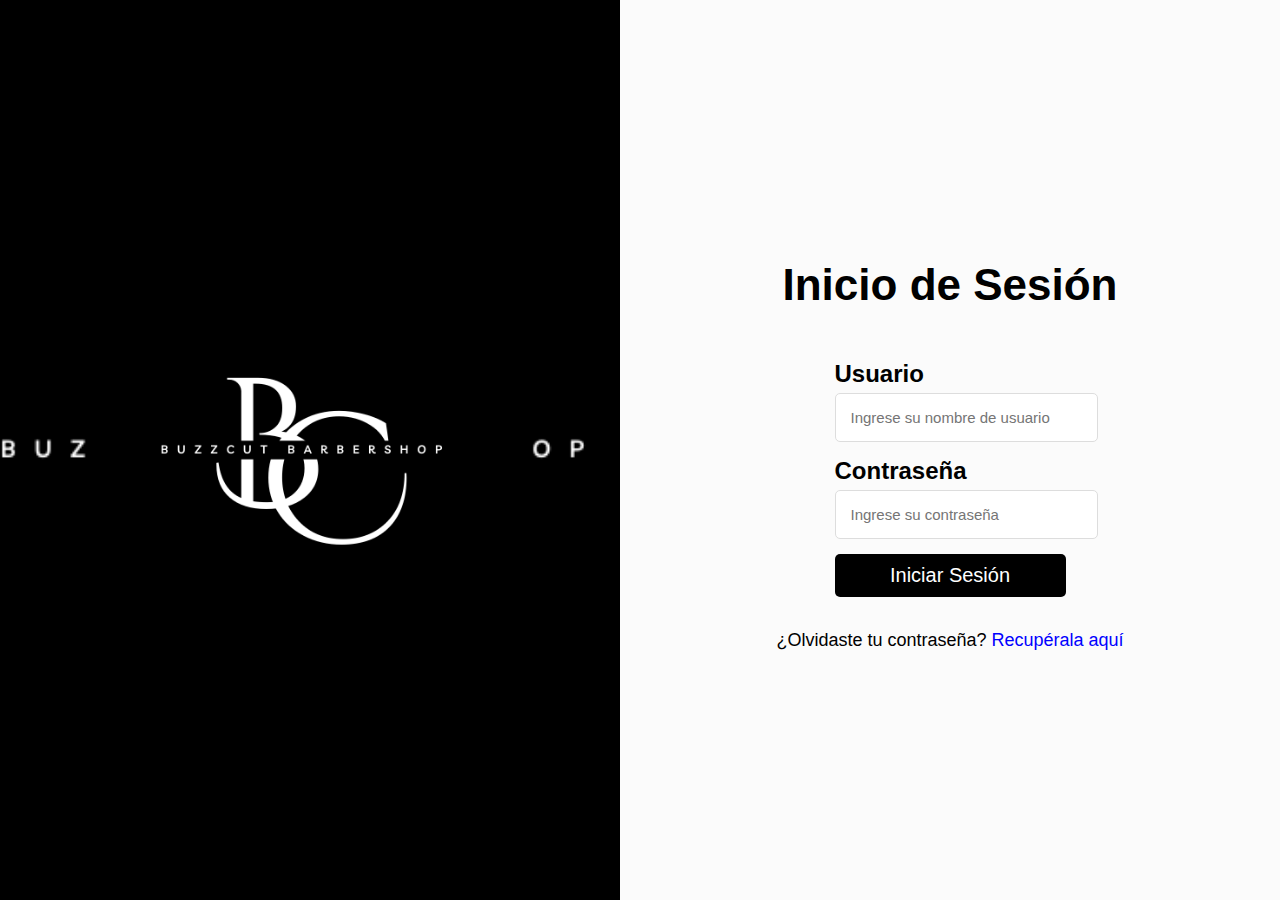
<file: index.html>
<!DOCTYPE html>
<html lang="es">
<head>
    <meta charset="UTF-8">
    <meta name="viewport" content="width=device-width, initial-scale=1.0">
    <title>Inicio de Sesión - BuzzCut BarberShop</title>
    <link rel="stylesheet" href="style.css">
</head>
<body>
    <div class="container">
        <div class="left-section">
            <img src="images/buzzcut.png" alt="Logo de BuzzCut" class="logo">
        </div>
        <div class="right-section">
            <h1>Inicio de Sesión</h1>
            <form class="login-form" id="loginForm">
                <div class="form-group">
                    <label for="username">Usuario</label>
                    <input type="text" id="username" placeholder="Ingrese su nombre de usuario" required>
                </div>
                <div class="form-group">
                    <label for="password">Contraseña</label>
                    <input type="password" id="password" placeholder="Ingrese su contraseña" required>
                </div>
                <button type="submit" class="btn-submit">Iniciar Sesión</button>
            </form>
            <div class="login-footer">
                <p>¿Olvidaste tu contraseña? <a href="#">Recupérala aquí</a></p>
            </div>
        </div>
    </div>
    <script src="funcionalidad.js"></script>
</body>
</html>
</file>
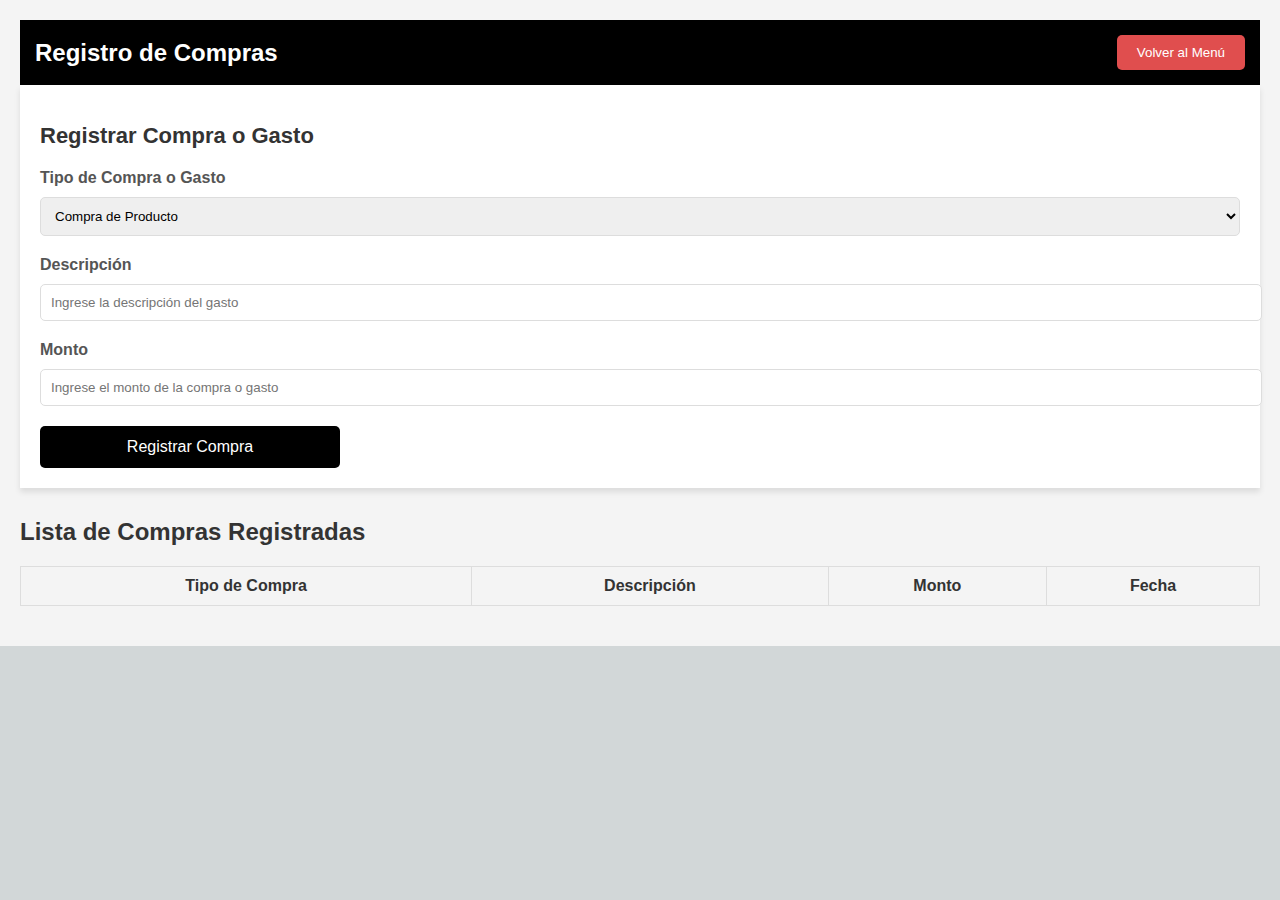
<file: html/compras.html>
<!DOCTYPE html>
<html lang="es">
<head>
    <meta charset="UTF-8">
    <meta name="viewport" content="width=device-width, initial-scale=1.0">
    <title>Registro de Compras - BuzzCut BarberShop</title>
    <link rel="stylesheet" href="../style.css">
</head>
<body>
    <div class="compras-container">
        <header class="compras-header">
            <h1>Registro de Compras</h1>
            <button onclick="location.href='menu.html'" class="back-button">Volver al Menú</button>
        </header>

        <main class="compras-main">
            <section class="registro-compra">
                <h2>Registrar Compra o Gasto</h2>
                <form id="compraForm">
                    <div class="form-group">
                        <label for="tipoCompra">Tipo de Compra o Gasto</label>
                        <select id="tipoCompra" required>
                            <option value="producto">Compra de Producto</option>
                            <option value="servicios_publicos">Pago de Servicios Públicos</option>
                            <option value="arrendamiento">Pago de Arrendamiento</option>
                            <option value="anticipos">Pago o Anticipos de Salario</option>
                            <option value="pago_proveedor">Pago a Proveedores</option>
                            <option value="otros">Otros Gastos</option>
                        </select>
                    </div>
                    <div class="form-group">
                        <label for="descripcion">Descripción</label>
                        <input type="text" id="descripcion" placeholder="Ingrese la descripción del gasto" required>
                    </div>
                    <div class="form-group">
                        <label for="monto">Monto</label>
                        <input type="number" id="monto" placeholder="Ingrese el monto de la compra o gasto" required>
                    </div>
                    <button type="submit" class="btn-submit">Registrar Compra</button>
                </form>
            </section>

            <section class="compras-lista">
                <h2>Lista de Compras Registradas</h2>
                <table>
                    <thead>
                        <tr>
                            <th>Tipo de Compra</th>
                            <th>Descripción</th>
                            <th>Monto</th>
                            <th>Fecha</th>
                        </tr>
                    </thead>
                    <tbody id="comprasTable">
                    </tbody>
                </table>
            </section>
        </main>
    </div>
    <script src="../funcionalidad.js"></script>
</body>
</html>
</file>
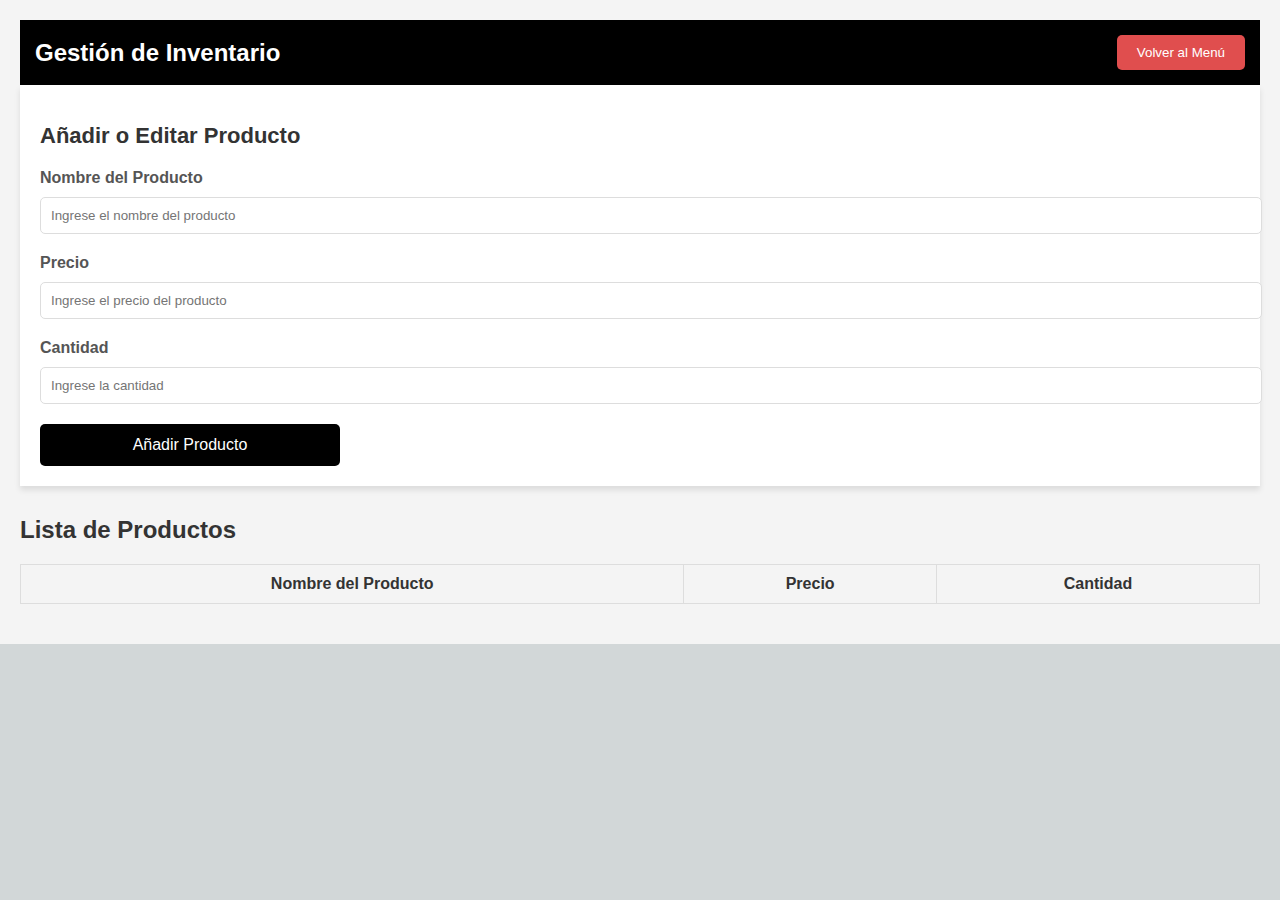
<file: html/inventario.html>
<!DOCTYPE html>
<html lang="es">
<head>
    <meta charset="UTF-8">
    <meta name="viewport" content="width=device-width, initial-scale=1.0">
    <title>Gestión de Inventario - BuzzCut BarberShop</title>
    <link rel="stylesheet" href="../style.css">
</head>
<body>
    <div class="inventario-container">
        <header class="inventario-header">
            <h1>Gestión de Inventario</h1>
            <button onclick="location.href='menu.html'" class="back-button">Volver al Menú</button>
        </header>

        <main class="inventario-main">
            <section class="add-product">
                <h2>Añadir o Editar Producto</h2>
                <form id="productForm">
                    <div class="form-group">
                        <label for="productName">Nombre del Producto</label>
                        <input type="text" id="productName" placeholder="Ingrese el nombre del producto" required>
                    </div>
                    <div class="form-group">
                        <label for="productPrice">Precio</label>
                        <input type="number" id="productPrice" placeholder="Ingrese el precio del producto" required>
                    </div>
                    <div class="form-group">
                        <label for="productQuantity">Cantidad</label>
                        <input type="number" id="productQuantity" placeholder="Ingrese la cantidad" required>
                    </div>
                    <button type="submit" class="btn-submit">Añadir Producto</button>
                </form>
            </section>
            <section class="product-list">
                <h2>Lista de Productos</h2>
                <table>
                    <thead>
                        <tr>
                            <th>Nombre del Producto</th>
                            <th>Precio</th>
                            <th>Cantidad</th>
                        </tr>
                    </thead>
                    <tbody id="productTable">
                    </tbody>
                </table>
            </section>
        </main>
    </div>

    <script src="../funcionalidad.js"></script>
</body>
</html>
</file>
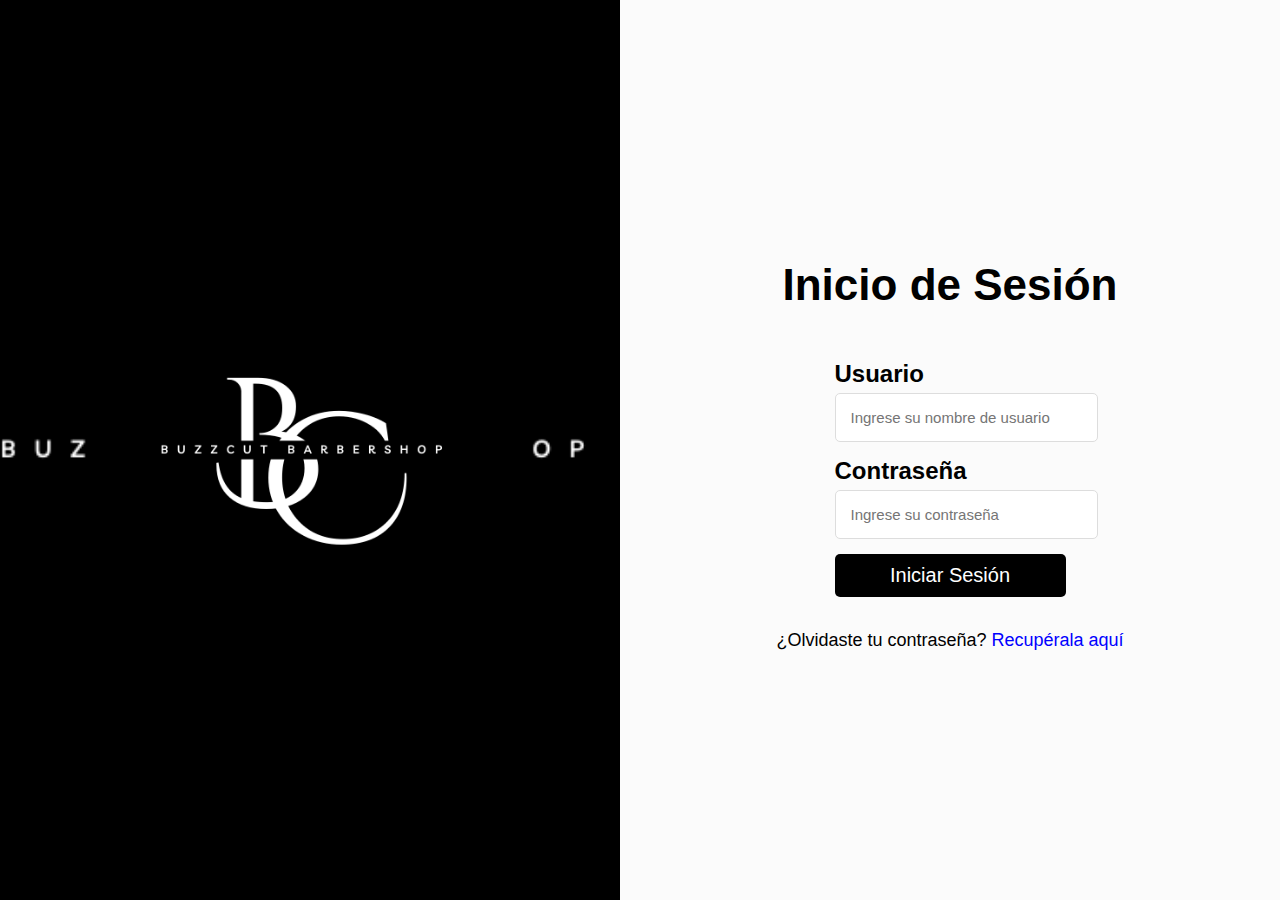
<file: html/menu.html>
<!DOCTYPE html>
<html lang="es">
<head>
    <meta charset="UTF-8">
    <meta name="viewport" content="width=device-width, initial-scale=1.0">
    <title>Panel de Control - BuzzCut BarberShop</title>
    <link rel="stylesheet" href="../style.css">
</head>
<body>
    <div class="dashboard-container">
        <header class="dashboard-header">
            <h1>Bienvenido a BuzzCut BarberShop</h1>
        </header>
        <main class="dashboard-main">
            <div class="icon-grid">
                <div class="icon-card" id="gestion-usuarios">
                    <img src="../images/agregar-usuario.png" alt="Gestión de Usuarios" onclick="location.href='usuarios.html'">
                    <p>Gestión de Usuarios</p>
                </div>
                <div class="icon-card" id="gestion-inventario">
                    <img src="../images/lista-de-verificacion.png" alt="Gestión de Inventario" onclick="location.href='inventario.html'">
                    <p>Gestión de Inventario</p>
                </div>
                <div class="icon-card" id="registro-ventas">
                    <img src="../images/anadir-al-carrito.png" alt="Registro de Ventas" onclick="location.href='ventas.html'">
                    <p>Registro de Ventas</p>
                </div>
                <div class="icon-card" id="reportes-financieros">
                    <img src="../images/grafico-de-barras.png" alt="Reportes Financieros" onclick="location.href='reportes.html'">
                    <p>Reportes Financieros</p>
                </div>
                <div class="icon-card" id="ingreso-compras">
                    <img src="../images/prestamo.png" alt="Ingreso de Compras" onclick="location.href='compras.html'">
                    <p>Ingreso de Compras</p>
                </div>
                <div class="icon-card">
                    <img src="../images/salida.png" alt="Ayuda" class="logout-button" onclick="logout()" title="Cerrar Sesión">
                    <p>Salir</p>
                </div>
            </div>
        </main>
    </div>

    <script>
        function logout() {
            alert("Sesión cerrada");
            localStorage.removeItem('role'); 
            window.location.href = "/index.html"; 
        }
        document.addEventListener("DOMContentLoaded", function () {
            const role = localStorage.getItem('role');
            if (!role) {
                alert("No tienes acceso. Inicia sesión.");
                window.location.href = "/index.html"; 
            }
            if (role === "empleado") {
                document.getElementById("gestion-usuarios").style.display = "none"; 
                document.getElementById("reportes-financieros").style.display = "none"; 
                document.getElementById("gestion-inventario").style.display = "none"; 
            }
        });
    </script>
</body>
</html>
</file>
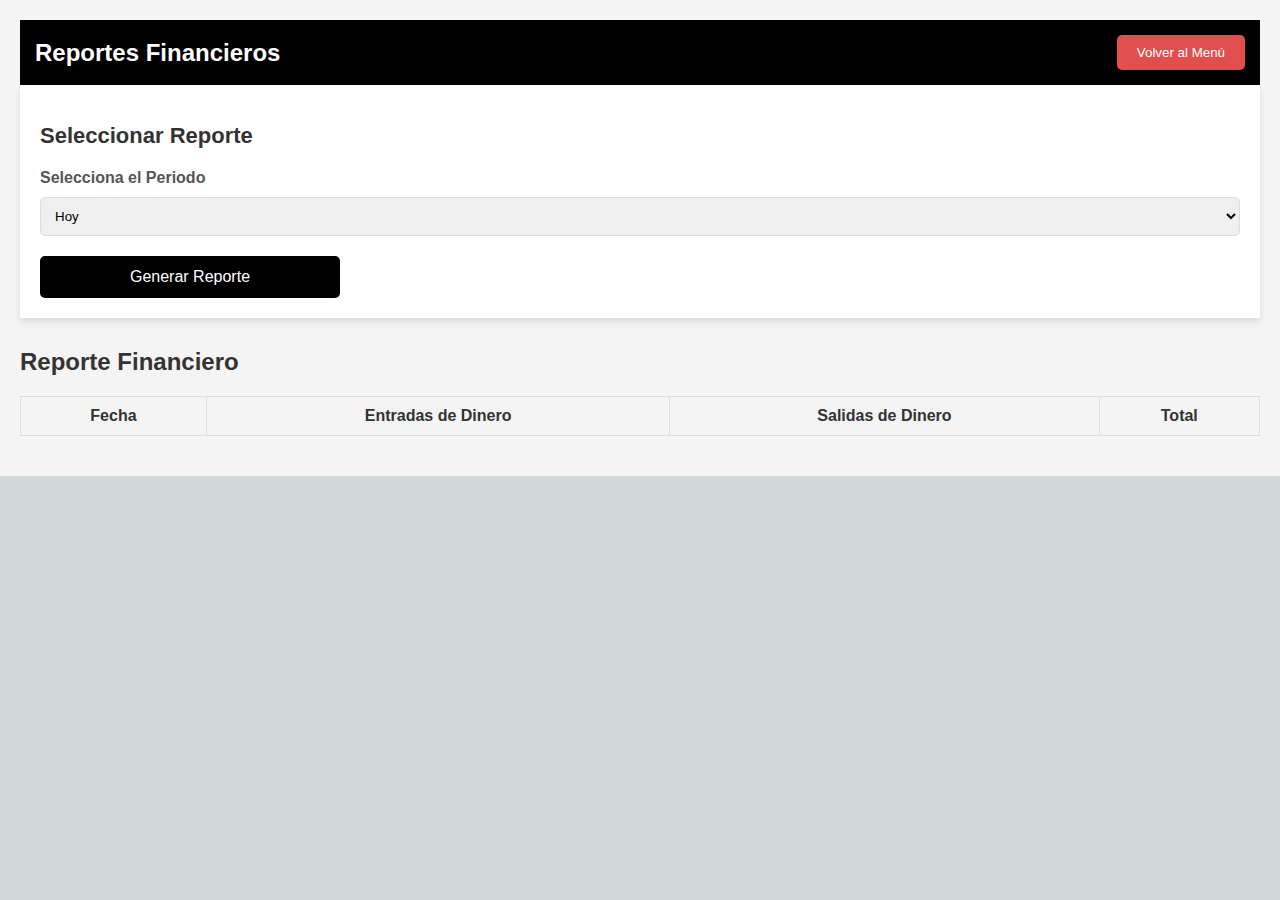
<file: html/reportes.html>
<!DOCTYPE html>
<html lang="es">
<head>
    <meta charset="UTF-8">
    <meta name="viewport" content="width=device-width, initial-scale=1.0">
    <title>Reportes Financieros - BuzzCut BarberShop</title>
    <link rel="stylesheet" href="../style.css">
</head>
<body>
    <div class="reportes-container">
        <header class="reportes-header">
            <h1>Reportes Financieros</h1>
            <button onclick="location.href='menu.html'" class="back-button">Volver al Menú</button>
        </header>
        <main class="reportes-main">
            <section class="filtro-reporte">
                <h2>Seleccionar Reporte</h2>
                <form id="reporteForm">
                    <div class="form-group">
                        <label for="periodo">Selecciona el Periodo</label>
                        <select id="periodo" required>
                            <option value="dia">Hoy</option>
                            <option value="mes">Esta Semana</option>
                            <option value="mes">Este Mes</option>
                            <option value="año">Este Año</option>
                        </select>
                    </div>
                    <button type="submit" class="btn-submit">Generar Reporte</button>
                </form>
            </section>
            <section class="reporte-financiero">
                <h2>Reporte Financiero</h2>
                <table>
                    <thead>
                        <tr>
                            <th>Fecha</th>
                            <th>Entradas de Dinero</th>
                            <th>Salidas de Dinero</th>
                            <th>Total</th>
                        </tr>
                    </thead>
                    <tbody id="reporteTable">
                    </tbody>
                </table>
            </section>
        </main>
    </div>
<script src="../funcionalidad.js"></script>
</body>
</html>
</file>
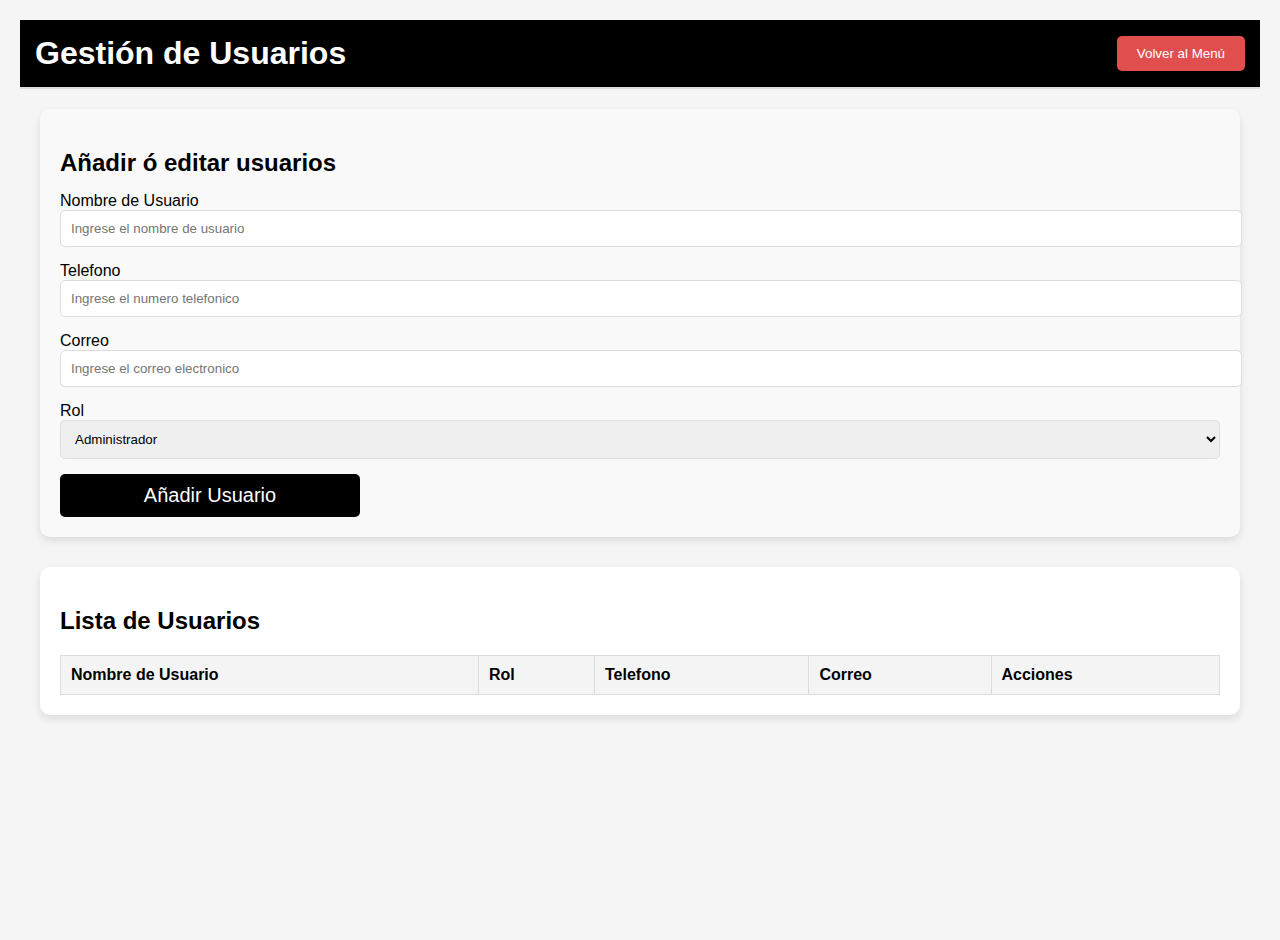
<file: html/usuarios.html>
<!DOCTYPE html>
<html lang="es">
<head>
    <meta charset="UTF-8">
    <meta name="viewport" content="width=device-width, initial-scale=1.0">
    <title>Gestión de Usuarios - BuzzCut BarberShop</title>
    <link rel="stylesheet" href="../style.css">
</head>
<body>
    <div class="usuarios-container">
        <header class="usuarios-header">
            <h1>Gestión de Usuarios</h1>
            <button onclick="location.href='menu.html'" class="back-button">Volver al Menú</button>
        </header>
        <main class="usuarios-main">
            <section class="add-user">
                <h2>Añadir ó editar usuarios</h2>
                <form id="userForm">
                    <div class="form-group">
                        <label for="username">Nombre de Usuario</label>
                        <input type="text" id="username" placeholder="Ingrese el nombre de usuario" required>
                    </div>
                    <div class="form-group">
                        <label for="username">Telefono</label>
                        <input type="number" id="phone" placeholder="Ingrese el numero telefonico" required>
                    </div>
                    <div class="form-group">
                        <label for="username">Correo</label>
                        <input type="email" id="email" placeholder="Ingrese el correo electronico" required>
                    </div>
                    <div class="form-group">
                        <label for="role">Rol</label>
                        <select id="role" required>
                            <option value="admin">Administrador</option>
                            <option value="empleado">Empleado</option>
                        </select>
                    </div>
                    <button type="submit" class="btn-submit">Añadir Usuario</button>
                </form>
            </section>
            <section class="user-list">
                <h2>Lista de Usuarios</h2>
                <table>
                    <thead>
                        <tr>
                            <th>Nombre de Usuario</th>
                            <th>Rol</th>
                            <th>Telefono</th>
                            <th>Correo</th>
                            <th>Acciones</th>
                        </tr>
                    </thead>
                    <tbody id="userTable">
                    </tbody>
                </table>
            </section>
        </main>
    </div>
    <script src="../funcionalidad.js"></script>
</body>
</html>
</file>
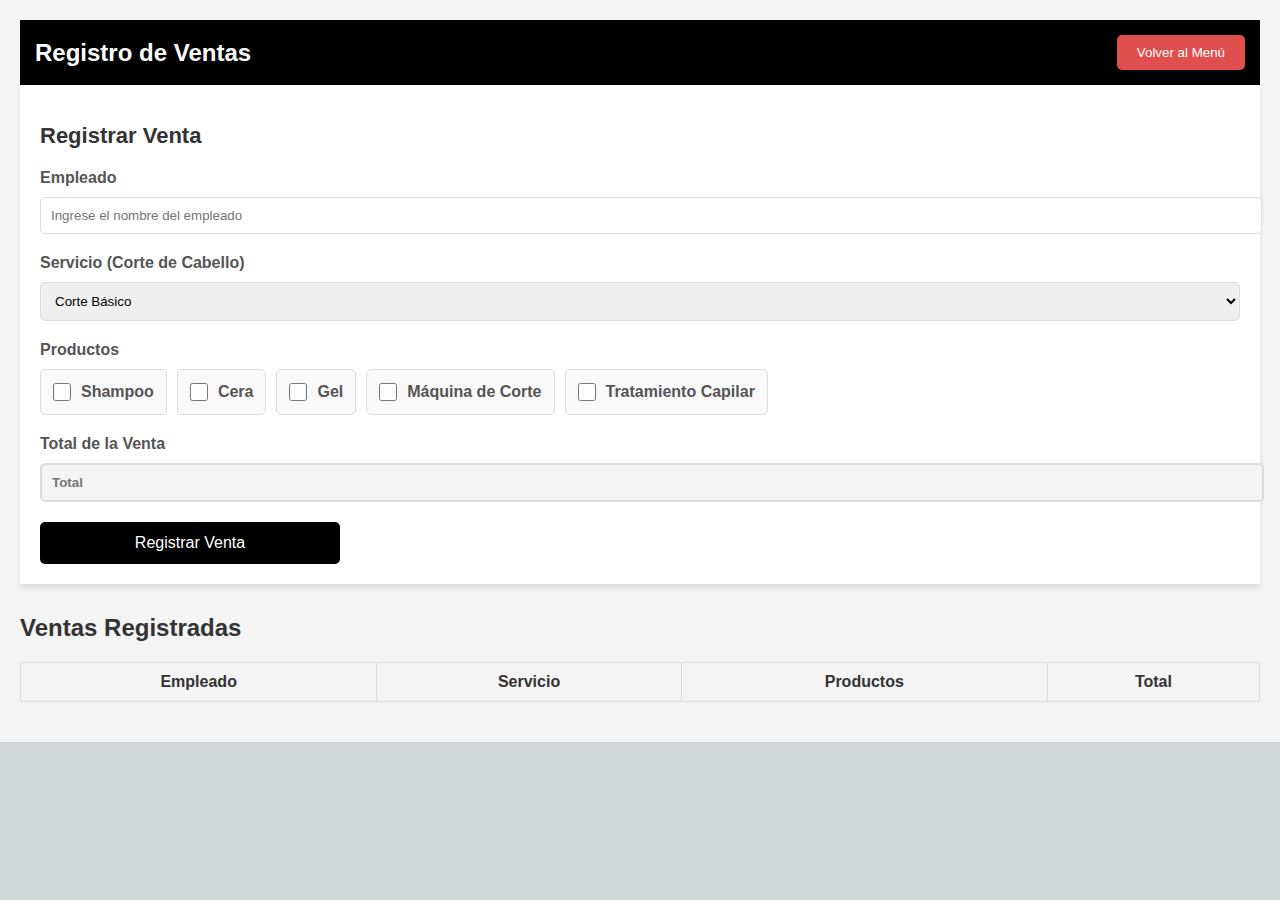
<file: html/ventas.html>
<!DOCTYPE html>
<html lang="es">
<head>
    <meta charset="UTF-8">
    <meta name="viewport" content="width=device-width, initial-scale=1.0">
    <title>Registro de Ventas - BuzzCut BarberShop</title>
    <link rel="stylesheet" href="../style.css">
</head>
<body>
    <div class="ventas-container">
        <header class="ventas-header">
            <h1>Registro de Ventas</h1>
            <button onclick="location.href='menu.html'" class="back-button">Volver al Menú</button>
        </header>

        <main class="ventas-main">
            <section class="registro-venta">
                <h2>Registrar Venta</h2>
                <form id="ventaForm">
                    <div class="form-group">
                        <label for="usuario">Empleado</label>
                        <input type="text" id="usuario" placeholder="Ingrese el nombre del empleado" required>
                    </div>
                    <div class="form-group">
                        <label for="servicio">Servicio (Corte de Cabello)</label>
                        <select id="servicio" required>
                            <option value="corte_basico">Corte Básico</option>
                            <option value="corte_avanzado">Corte Avanzado</option>
                            <option value="corte_barba">Corte y Barba</option>
                            <option value="barba">Barba</option>
                        </select>
                    </div>
                    <div class="form-group">
                        <label for="productos">Productos</label>
                        <div id="productos">
                            <label>
                                <input type="checkbox" value="shampoo"> Shampoo
                            </label>
                            <label>
                                <input type="checkbox" value="cera"> Cera
                            </label>
                            <label>
                                <input type="checkbox" value="gel"> Gel
                            </label>
                            <label>
                                <input type="checkbox" value="maquina"> Máquina de Corte
                            </label>
                            <label>
                                <input type="checkbox" value="tratamiento"> Tratamiento Capilar
                            </label>
                        </div>
                    </div>
                    <div class="form-group">
                        <label for="total">Total de la Venta</label>
                        <input type="number" id="total" placeholder="Total" readonly>
                    </div>
                    <button type="submit" class="btn-submit">Registrar Venta</button>
                </form>
            </section>
            <section class="ventas-lista">
                <h2>Ventas Registradas</h2>
                <table>
                    <thead>
                        <tr>
                            <th>Empleado</th>
                            <th>Servicio</th>
                            <th>Productos</th>
                            <th>Total</th>
                        </tr>
                    </thead>
                    <tbody id="ventasTable">
                    </tbody>
                </table>
            </section>
        </main>
    </div>
    <script src="../funcionalidad.js"></script>
</body>
</html>
</file>
<file: style.css>
/* Estilo base */
body {
    margin: 0;
    padding: 0;
    font-family: Arial, sans-serif;
    color: #000000;
    background-color: #d2d7d8; 
}

/* Contenedor principal */
.container {
    display: flex;
    height: 100vh;
}

/* Sección izquierda (logo) */
.left-section {
    flex: 1;
    display: flex;
    align-items: center;
    justify-content: center;
    background: url('images/buzzcut.png') no-repeat center center;
    background-size: cover;
}
.left-section .logo {
    max-width: 70%;
    max-height: 70%;
}

/* Sección derecha (formulario) */
.right-section {
    flex: 1;
    display: flex;
    flex-direction: column;
    justify-content: center;
    align-items: center;
    padding: 20px;
    background-color: rgba(255, 255, 255, 0.9); 
    box-shadow: -5px 0 15px rgba(0, 0, 0, 0.3);
}

.right-section h1 {
    margin-bottom: 50px;
    font-size: 44px;
}

/* Formulario */
.login-form .form-group {
    margin-bottom: 15px;
    width: 100%;
    max-width: 300px;
    text-align: left;
}
.login-form label {
    display: block;
    margin-bottom: 5px;
    font-weight: bold;
    font-size: 24px;
}
.login-form input {
    width: 100%;
    padding: 15px;
    border: 1px solid #ddd;
    border-radius: 5px;
    font-size: 15px;
}
.btn-submit {
    width: 100%;
    max-width: 300px;
    padding: 10px;
    background-color: #000000;
    color: #ffffff;
    border: none;
    border-radius: 5px;
    cursor: pointer;
    font-size: 20px;
}

/* Pie de página */
.login-footer {
    margin-top: 15px;
    font-size: 18px;
}
.login-footer a {
    color: #0000ff;
    text-decoration: none;
}
.login-footer a:hover {
    text-decoration: underline;
}

/* Estilos para el dashboard */
.dashboard-container {
    display: flex;
    flex-direction: column;
    height: 100vh;
    background: url('images/fondo1.jpeg') no-repeat center center fixed;
    background-size: cover;
}

.dashboard-header {
    background-color: rgba(0, 0, 0, 0.8);
    color: white;
    padding: 20px;
    display: flex;
    justify-content: center; 
    align-items: center;
}

.dashboard-header h1 {
    display: flex;
    text-align: center;
    margin: 0;
    font-size: 44px;
}

.logout-button {
    background-color: #ff4d4d;
    color: #fff;
    border: none;
    padding: 10px 20px;
    border-radius: 5px;
    cursor: pointer;
}

.logout-button:hover {
    background-color: #ff1a1a;
}

.dashboard-main {
    flex: 1;
    display: flex;
    justify-content: center;
    align-items: center;
}

.icon-grid {
    display: grid;
    grid-template-columns: repeat(3, 1fr);
    gap: 20px;
}

.icon-card {
    text-align: center;
    background-color: rgba(255, 255, 255, 0.9);
    padding: 15px;
    border-radius: 10px;
    box-shadow: 0 4px 6px rgba(0, 0, 0, 0.2);
    transition: transform 0.2s;
}

.icon-card img {
    width: 60px;
    height: 60px;
}

.icon-card p {
    margin: 10px 0 0;
    font-size: 16px;
    font-weight: bold;
}

.icon-card:hover {
    transform: scale(1.05);
    box-shadow: 0 6px 8px rgba(0, 0, 0, 0.3);
}

/* Estilos específicos para la página de usuarios */
.usuarios-container {
    padding: 20px;
    background-color: #f5f5f5;
    min-height: 100vh;
}

.usuarios-header {
    background-color: #000000;
    color: #ffffff;
    padding: 15px;
    display: flex;
    justify-content: space-between;
    align-items: center;
    border-bottom: 2px solid #ddd;
}

.usuarios-header h1 {
    margin: 0;
}

.back-button {
    background-color: #ff4d4d;
    color: #ffffff;
    border: none;
    padding: 10px 20px;
    border-radius: 5px;
    cursor: pointer;
}

.usuarios-main {
    padding: 20px;
}

/* Formulario para añadir usuarios */
.add-user {
    margin-bottom: 30px;
    background-color: #f9f9f9;
    padding: 20px;
    border-radius: 10px;
    box-shadow: 0 4px 8px rgba(0, 0, 0, 0.1);
}

.add-user h2 {
    margin-bottom: 15px;
}

.add-user .form-group {
    margin-bottom: 15px;
}

.add-user input, .add-user select {
    width: 100%;
    padding: 10px;
    border: 1px solid #ddd;
    border-radius: 5px;
}

/* Tabla de usuarios */
.user-list {
    margin-top: 30px;
    background-color: #ffffff;
    padding: 20px;
    border-radius: 10px;
    box-shadow: 0 4px 8px rgba(0, 0, 0, 0.1);
}

.user-list table {
    width: 100%;
    border-collapse: collapse;
}

.user-list th, .user-list td {
    border: 1px solid #ddd;
    padding: 10px;
    text-align: left;
}

.user-list th {
    background-color: #f4f4f4;
}

.user-list td .btn {
    margin-right: 5px;
    padding: 5px 10px;
    border: none;
    border-radius: 3px;
    cursor: pointer;
}

.btn-edit {
    background-color: #4CAF50;
    color: #fff;
}

.btn-delete {
    background-color: #f44336;
    color: #fff;
}
.btn-submit:hover {
    background-color: #45a049;
}

/* Estilos generales para la página de gestión de inventario */
.inventario-container {
    font-family: Arial, sans-serif;
    color: #333;
    background-color: #f4f4f4;
    padding: 20px;
}

.inventario-header {
    background-color: #000000;
    color: #ffffff;
    padding: 15px;
    text-align: center;
    display: flex;
    justify-content: space-between;
    align-items: center;
}

.inventario-header h1 {
    margin: 0;
    font-size: 24px;
}

.back-button {
    background-color: #ff4d4d;
    color: white;
    border: none;
    padding: 10px 20px;
    cursor: pointer;
    border-radius: 5px;
}

/* Formulario de añadir o editar producto */
.add-product {
    background-color: #fff;
    padding: 20px;
    box-shadow: 0 4px 6px rgba(0, 0, 0, 0.1);
    margin-bottom: 30px;
}

.add-product h2 {
    margin-bottom: 20px;
    font-size: 22px;
    color: #333;
}

.add-product .form-group {
    margin-bottom: 15px;
}

.add-product label {
    display: block;
    font-weight: bold;
    margin-bottom: 5px;
    color: #555;
}

.add-product input, .add-product select {
    width: 100%;
    padding: 10px;
    margin: 5px 0;
    border-radius: 5px;
    border: 1px solid #ddd;
}

.add-product button {
    width: 100%;
    padding: 12px;
    background-color: #000000;
    color: white;
    border: none;
    border-radius: 5px;
    cursor: pointer;
    font-size: 16px;
}

.add-product button:hover {
    background-color: #45a049;
}
.submit-button:hover {
    background-color: #45a049;
}

/* Estilo de la tabla */
.product-list {
    margin-top: 20px;
}

.product-list table {
    width: 100%;
    border-collapse: collapse;
    margin-bottom: 20px;
}

.product-list th, .product-list td {
    padding: 10px;
    text-align: center;
    border: 1px solid #ddd;
}

.product-list th {
    background-color: #f4f4f4;
    font-weight: bold;
}

.product-list td button {
    padding: 6px 12px;
    border: none;
    border-radius: 5px;
    cursor: pointer;
}

.product-list td .btn-edit {
    background-color: #4CAF50;
    color: white;
}

.product-list td .btn-edit:hover {
    background-color: #45a049;
}

.product-list td .btn-delete {
    background-color: #ff4d4d;
    color: white;
}

.product-list td .btn-delete:hover {
    background-color: #e04e4e;
}

/* Estilos generales para la página de gestión de ventas */
.ventas-container {
    font-family: Arial, sans-serif;
    color: #333;
    background-color: #f4f4f4;
    padding: 20px;
}

.ventas-header {
    background-color: #000000;
    color: #ffffff;
    padding: 15px;
    text-align: center;
    display: flex;
    justify-content: space-between;
    align-items: center;
}

.ventas-header h1 {
    margin: 0;
    font-size: 24px;
}

.back-button {
    background-color: #ff4d4d;
    color: white;
    border: none;
    padding: 10px 20px;
    cursor: pointer;
    border-radius: 5px;
}

.submit-button:hover {
    background-color: #45a049;
}

/* Formulario para registrar venta */
.registro-venta {
    background-color: #fff;
    padding: 20px;
    box-shadow: 0 4px 6px rgba(0, 0, 0, 0.1);
    margin-bottom: 30px;
}

.registro-venta h2 {
    margin-bottom: 20px;
    font-size: 22px;
    color: #333;
}

.registro-venta .form-group {
    margin-bottom: 15px;
}

.registro-venta label {
    display: block;
    font-weight: bold;
    margin-bottom: 5px;
    color: #555;
}

.registro-venta input, .registro-venta select {
    width: 100%;
    padding: 10px;
    margin: 5px 0;
    border-radius: 5px;
    border: 1px solid #ddd;
}

.registro-venta button {
    width: 100%;
    padding: 12px;
    background-color: #000000;
    color: white;
    border: none;
    border-radius: 5px;
    cursor: pointer;
    font-size: 16px;
}

.registro-venta button:hover {
    background-color: #45a049;
}

/* Estilo de la tabla */
.ventas-lista {
    margin-top: 20px;
}

.ventas-lista table {
    width: 100%;
    border-collapse: collapse;
    margin-bottom: 20px;
}

.ventas-lista th, .ventas-lista td {
    padding: 10px;
    text-align: center;
    border: 1px solid #ddd;
}

.ventas-lista th {
    background-color: #f4f4f4;
    font-weight: bold;
}

.ventas-lista td button {
    padding: 6px 12px;
    border: none;
    border-radius: 5px;
    cursor: pointer;
}

.ventas-lista td .btn-edit {
    background-color: #4CAF50;
    color: white;
}

.ventas-lista td .btn-edit:hover {
    background-color: #45a049;
}

.ventas-lista td .btn-delete {
    background-color: #ff4d4d;
    color: white;
}

.ventas-lista td .btn-delete:hover {
    background-color: #e04e4e;
}
#total {
    font-weight: bold;
    background-color: #f4f4f4;
    border: 2px solid #ddd;
    color: #000;
}
#productos {
    display: flex;
    flex-wrap: wrap; 
    gap: 10px; 
    margin-top: 10px;
}
#productos label {
    display: flex;
    align-items: center; 
    font-size: 16px; 
    background-color: #f9f9f9; 
    padding: 8px 12px; 
    border-radius: 5px;
    border: 1px solid #ddd; 
    cursor: pointer; 
    transition: all 0.2s ease-in-out; 
}
#productos label:hover {
    background-color: #f0f0f0; 
    box-shadow: 0 2px 5px rgba(0, 0, 0, 0.1); 
}
#productos input[type="checkbox"] {
    margin-right: 10px; 
    width: 18px; 
    height: 18px; 
    accent-color: #000000; 
}

/* Estilos generales para la página de Reportes Financieros */
.reportes-container {
    font-family: Arial, sans-serif;
    color: #333;
    background-color: #f4f4f4;
    padding: 20px;
}

.reportes-header {
    background-color: #000000;
    color: #ffffff;
    padding: 15px;
    text-align: center;
    display: flex;
    justify-content: space-between;
    align-items: center;
}

.reportes-header h1 {
    margin: 0;
    font-size: 24px;
}

.back-button {
    background-color: #e04e4e;
    color: white;
    border: none;
    padding: 10px 20px;
    cursor: pointer;
    border-radius: 5px;
}

.btn-submit:hover {
    background-color: #45a049;
}

/* Filtro para seleccionar el reporte */
.filtro-reporte {
    background-color: #fff;
    padding: 20px;
    box-shadow: 0 4px 6px rgba(0, 0, 0, 0.1);
    margin-bottom: 30px;
}

.filtro-reporte h2 {
    margin-bottom: 20px;
    font-size: 22px;
    color: #333;
}

.filtro-reporte .form-group {
    margin-bottom: 15px;
}

.filtro-reporte label {
    display: block;
    font-weight: bold;
    margin-bottom: 5px;
    color: #555;
}

.filtro-reporte select {
    width: 100%;
    padding: 10px;
    margin: 5px 0;
    border-radius: 5px;
    border: 1px solid #ddd;
}

.filtro-reporte button {
    width: 100%;
    padding: 12px;
    background-color: #000000;
    color: white;
    border: none;
    border-radius: 5px;
    cursor: pointer;
    font-size: 16px;
}

.filtro-reporte button:hover {
    background-color: #4CAF50;
}

/* Estilo de la tabla de reportes */
.reporte-financiero {
    margin-top: 20px;
}

.reporte-financiero table {
    width: 100%;
    border-collapse: collapse;
    margin-bottom: 20px;
}

.reporte-financiero th, .reporte-financiero td {
    padding: 10px;
    text-align: center;
    border: 1px solid #ddd;
}

.reporte-financiero th {
    background-color: #f4f4f4;
    font-weight: bold;
}

.reporte-financiero td {
    background-color: #ffffff;
}

.reporte-financiero td:hover {
    background-color: #f9f9f9;
}

/* Estilos generales para la página de Registro de Compras */
.compras-container {
    font-family: Arial, sans-serif;
    color: #333;
    background-color: #f4f4f4;
    padding: 20px;
}

.compras-header {
    background-color: #000000;
    color: #ffffff;
    padding: 15px;
    text-align: center;
    display: flex;
    justify-content: space-between;
    align-items: center;
}

.compras-header h1 {
    margin: 0;
    font-size: 24px;
}

.back-button {
    background-color: #e04e4e;
    color: white;
    border: none;
    padding: 10px 20px;
    cursor: pointer;
    border-radius: 5px;
}

/* Formulario para registrar compra */
.registro-compra {
    background-color: #fff;
    padding: 20px;
    box-shadow: 0 4px 6px rgba(0, 0, 0, 0.1);
    margin-bottom: 30px;
}

.registro-compra h2 {
    margin-bottom: 20px;
    font-size: 22px;
    color: #333;
}

.registro-compra .form-group {
    margin-bottom: 15px;
}

.registro-compra label {
    display: block;
    font-weight: bold;
    margin-bottom: 5px;
    color: #555;
}

.registro-compra select, .registro-compra input {
    width: 100%;
    padding: 10px;
    margin: 5px 0;
    border-radius: 5px;
    border: 1px solid #ddd;
}

.registro-compra button {
    width: 100%;
    padding: 12px;
    background-color: #000000;
    color: white;
    border: none;
    border-radius: 5px;
    cursor: pointer;
    font-size: 16px;
}

.registro-compra button:hover {
    background-color: #45a049;
}

/* Estilo de la tabla de compras */
.compras-lista {
    margin-top: 20px;
}

.compras-lista table {
    width: 100%;
    border-collapse: collapse;
    margin-bottom: 20px;
}

.compras-lista th, .compras-lista td {
    padding: 10px;
    text-align: center;
    border: 1px solid #ddd;
}

.compras-lista th {
    background-color: #f4f4f4;
    font-weight: bold;
}

.compras-lista td {
    background-color: #ffffff;
}

.compras-lista td:hover {
    background-color: #f9f9f9;
}
</file>
